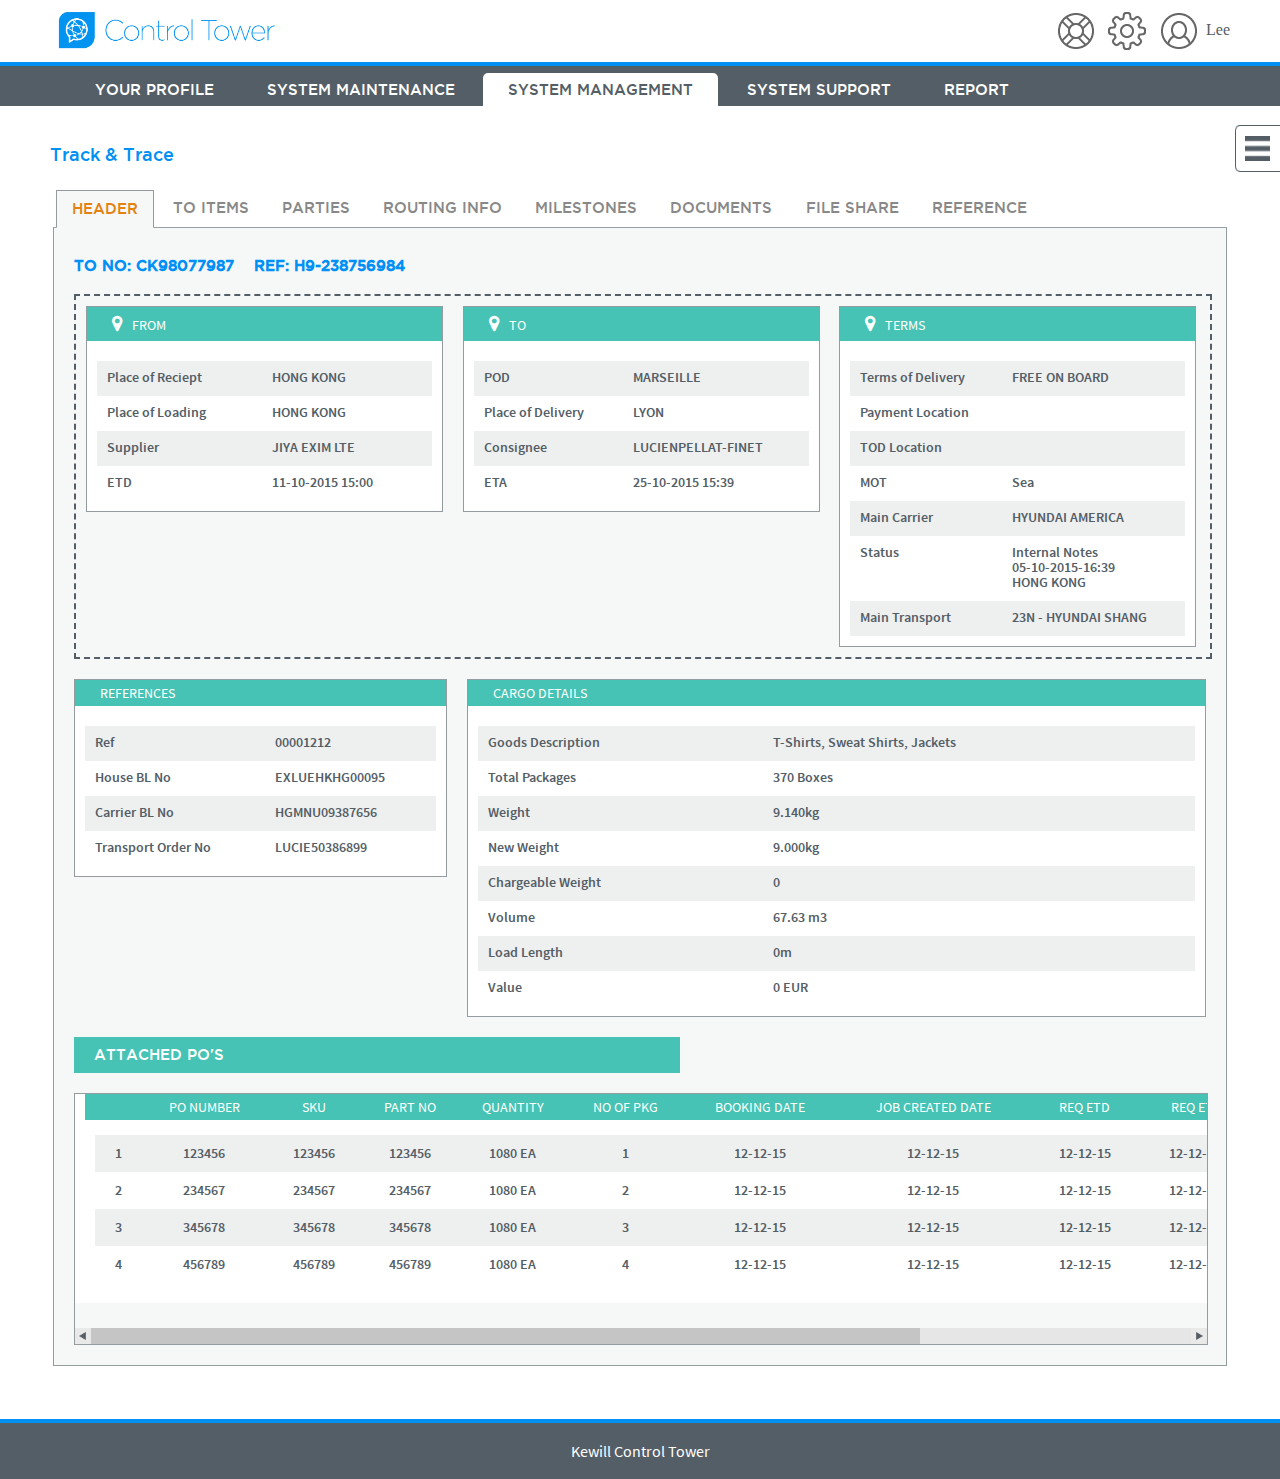
<file: v1.6/index.html>
<!doctype html>
<html>
<head>
	<meta charset="UTF-8">
	<title>Control Tower</title>
	<link rel="stylesheet/less" type="text/css" href="styles/reset.css" />
	<!-- styles needed by jScrollPane -->
	<link type="text/css" href="styles/jquery.jscrollpane.css" rel="stylesheet" media="all">
	
	<!-- standard jQuery UI CSS -->
	<link rel="stylesheet" type="text/css" href="styles/jquery-ui.css">
	
	<!-- FontAwesome -->
	<link rel="stylesheet" href="font-awesome-4.7.0/css/font-awesome.css">
	
	<!-- custom CSS -->
	<link rel="stylesheet/less" type="text/css" href="styles/styles.less" />
	
	<!-- add jQuery -->
	<script language="JavaScript" src="js/jquery-3.2.0.min.js"></script>
	
	<!-- add jQuery UI -->
	<script language="JavaScript" src="js/jquery-ui.min.js"></script>
	
	<!-- the mousewheel plugin (needed for jScrollPane) -->
	<script language="JavaScript" type="text/javascript" src="js/jquery.mousewheel.js"></script>

	<!-- the jScrollPane script -->
	<script language="JavaScript" type="text/javascript" src="js/jquery.jscrollpane.min.js"></script>
	
	<!-- the tableSorter script -->
	<script language="JavaScript" type="text/javascript" src="js/jquery.tablesorter.js"></script>
	
	<!-- LESS script -->
	<script language="JavaScript" src="js/less.js" type="text/javascript"></script>
	
	<!-- CUSTOM SCRIPTS -->
	<script language="JavaScript" src="js/scripts.js" type="text/javascript"></script>

</head>

<body>
	<div id="loading">
		<img src="img/ajax-loader.gif" />
	</div>
	<!-- BEGIN TNT HEADER POPUP -->
	<div id="tnt-header-popup">
  	<div class="popup-wrapper">
			<div id="tnt-header-popup-tabs">
				<ul>
					<li><a href="#indiv"><span>Individual Milestone</span></a></li>
					<li><a href="#group"><span>Group Milestone</span></a></li>
				</ul>
				<div id="indiv">
					<div class="tnt-header-popup-content-wrapper">
						<div class="table-info-bar">
							<div>
								<p>No. of Rows: 4</p>
							</div>
							<div>
								<p>Page Results: <span class="page-results">1</span></p>
							</div>
						</div>
						<div id="indivPane" class="tnt-header-popup-table-wrapper">
							<div class="tnt-data-table">
								<table id="indivPaneTable" class="tablesorter tnt-header-popup-table"> 
									<thead> 
									<tr> 
										<th><h3>Milestone</h3></th> 
										<th><h3>Initial Time</h3></th> 
										<th><h3>Initial Location</h3></th> 
										<th><h3>Estimated Time</h3></th>
										<th><h3>Estimated Location</h3></th>
										<th><h3>Actual Time</h3></th>
										<th><h3>Actual Location</h3></th>
										<th><h3>Container No</h3></th>
										<th><h3>Reason Code</h3></th>
										<th><h3>Caused By</h3></th>
										<th><h3>Remarks</h3></th>
									</tr> 
									</thead> 
									<tbody> 
									<tr> 
										<td>PO Issued</td>
										<td>&nbsp;</td> 
										<td>&nbsp;</td> 
										<td>&nbsp;</td> 
										<td>&nbsp;</td>
										<td>10/04/2015 16:12</td>
										<td>Marseilles (FRMRS)</td>
										<td>&nbsp;</td>
										<td>&nbsp;</td>
										<td>&nbsp;</td>
										<td>&nbsp;</td>
									</tr> 
									<tr> 
										<td>PO Confirmed</td>
										<td>&nbsp;</td> 
										<td>&nbsp;</td> 
										<td>&nbsp;</td> 
										<td>&nbsp;</td>
										<td>10/05/2015 16:12</td>
										<td>Hong Kong (HKHKG)</td>
										<td>&nbsp;</td>
										<td>&nbsp;</td>
										<td>&nbsp;</td>
										<td>&nbsp;</td>
									</tr> 
									<tr> 
										<td>PO Approved</td>
										<td>&nbsp;</td> 
										<td>&nbsp;</td> 
										<td>&nbsp;</td> 
										<td>&nbsp;</td>
										<td>10/04/2015 16:12</td>
										<td>Marseilles (FRMRS) </td>
										<td>&nbsp;</td>
										<td>&nbsp;</td>
										<td>&nbsp;</td>
										<td>&nbsp;</td>
									</tr> 
									<tr> 
										<td>Goods Received at origin WH</td>
										<td>&nbsp;</td> 
										<td>&nbsp;</td> 
										<td>&nbsp;</td> 
										<td>&nbsp;</td>
										<td>10/05/2015 16:12</td>
										<td>Hong Kong (HKHKG)</td>
										<td>&nbsp;</td>
										<td>&nbsp;</td>
										<td>&nbsp;</td>
										<td>&nbsp;</td>
									</tr> 
									</tbody> 
								</table>
							</div>
						</div>
						<div class="tnt-header-popup-actions action-bar justified">
							<div class="actions-timezone">
								<p>Timezone shown is:</p>
								<a href="#">GMT</a>
								<a href="#" class="active">Local</a>
								<a href="#">User</a>
							</div>
							<div>
								<button type="button" class="flat-std">Add Milestones</button>
								<button type="button" class="flat-std">Visual Milestones</button>
							</div>
						</div>
					</div>	
				</div>
				<div id="group">
					<div class="tnt-header-popup-content-wrapper">
						<div class="table-info-bar">
							<div>
								<p>No. of Rows: 2</p>
							</div>
							<div></div>
						</div>
						<div id="groupPane" class="tnt-header-popup-table-wrapper">
							<div class="tnt-data-table">
								<table id="groupPaneTable" class="tablesorter tnt-header-popup-table"> 
									<thead> 
									<tr> 
										<th><h3>Milestone</h3></th> 
										<th><h3>Initial Time</h3></th> 
										<th><h3>Initial Location</h3></th> 
										<th><h3>Estimated Time</h3></th>
										<th><h3>Estimated Location</h3></th>
										<th><h3>Actual Time</h3></th>
										<th><h3>Actual Location</h3></th>
										<th><h3>Container No</h3></th>
										<th><h3>Reason Code</h3></th>
										<th><h3>Caused By</h3></th>
										<th><h3>Remarks</h3></th>
									</tr> 
									</thead> 
									<tbody> 
									<tr> 
										<td>PO Issued</td>
										<td>&nbsp;</td> 
										<td>&nbsp;</td> 
										<td>&nbsp;</td> 
										<td>&nbsp;</td>
										<td>10/04/2015 16:12</td>
										<td>Marseilles (FRMRS)</td>
										<td>&nbsp;</td>
										<td>&nbsp;</td>
										<td>&nbsp;</td>
										<td>&nbsp;</td>
									</tr> 
									<tr> 
										<td>Goods Received at origin WH</td>
										<td>&nbsp;</td> 
										<td>&nbsp;</td> 
										<td>&nbsp;</td> 
										<td>&nbsp;</td>
										<td>10/05/2015 16:12</td>
										<td>Hong Kong (HKHKG)</td>
										<td>&nbsp;</td>
										<td>&nbsp;</td>
										<td>&nbsp;</td>
										<td>&nbsp;</td>
									</tr> 
									</tbody> 
								</table>
							</div>
						</div>
						<div class="tnt-header-popup-actions action-bar justified">
							<div class="actions-timezone">
								<p>Timezone shown is:</p>
								<a href="#">GMT</a>
								<a href="#" class="active">Local</a>
								<a href="#">User</a>
							</div>
							<div>
								<button type="button" class="flat-std">Add Milestones</button>
								<button type="button" class="flat-std">Visual Milestones</button>
							</div>
						</div>
					</div>
				</div>
			</div>
		</div>
	</div>
	<!-- END TNT HEADER POPUP -->
	<!-- BEGIN TNT TO ITEMS POPUP -->
	<div id="tnt-to-items-popup">
  	<div class="popup-wrapper">
  		<div class="popup-title">
				<h1>JIYA EXI LITE</h1>
			</div>
			<div class="popup-body">
				<div id="tnt-to-items-popup-tabs">
					<div id="tnt-to-items-popup-tabs-header"></div>
					<ul>
						<li><a href="#item-panel">Item</a></li>
						<li><a href="#dimensions-panel">Dimensions</a></li>
						<li><a href="#related-po-panel">Related PO</a></li>
						<li><a href="#cartons-panel">Cartons</a></li>
						<li><a href="#container-panel">Container</a></li>
						<li><a href="#danger-info-panel">Danger. Info</a></li>
						<li><a href="#invoice-panel">Invoice</a></li>
						<li><a href="#packages-panel">Packages</a></li>
					</ul>
					<div id="item-panel">
						<div id="item-table" class="tnt-data-table tnt-to-items-popup-scrollTable">
							<div class="tnt-data-table">
								<div class="tnt-data-table-body">
									<table>
										<tbody>
											<tr>
												<td>Item No</td>
												<td>12345</td>
											</tr>
											<tr>
												<td>SKU No</td>
												<td>12344</td>
											</tr>
											<tr>
												<td>Commodity</td>
												<td>Shirts</td>
											</tr>
											<tr>
												<td>HS Code</td>
												<td>123444</td>
											</tr>
											<tr>
												<td>Description</td>
												<td>Shirts</td>
											</tr>
											<tr>
												<td>HST No</td>
												<td>12344</td>
											</tr>
											<tr>
												<td>Order No</td>
												<td>12366</td>
											</tr>
											<tr>
												<td>Remarks</td>
												<td>This remark</td>
											</tr>
											<tr>
												<td>Instructions</td>
												<td>Instructions for you</td>
											</tr>
											<tr>
												<td>Comments</td>
												<td>Comments for you</td>
											</tr>
											<tr>
												<td>Marks No</td>
												<td>123666</td>
											</tr>
											<tr>
												<td>Weight</td>
												<td>2,755.75 lb</td>
											</tr>
											<tr>
												<td>Net Weight</td>
												<td>2,645.52 lb</td>
											</tr>
											<tr>
												<td>Chargeable Weight</td>
												<td>#</td>
											</tr>
											<tr>
												<td>Volume</td>
												<td>228.837 ft3</td>
											</tr>
											<tr>
												<td>Loadlength</td>
												<td>#</td>
											</tr>
											<tr>
												<td>Value</td>
												<td>0</td>
											</tr>
											<tr>
												<td>Quantity</td>
												<td>0 EA</td>
											</tr>
											<tr>
												<td>No of Cartons</td>
												<td>100</td>
											</tr>
											<tr>
												<td>No of Packages </td>
												<td>90 per Carton</td>
											</tr>
											<tr>
												<td>Min Temperature</td>
												<td>#</td>
											</tr>
											<tr>
												<td>Max Temperature</td>
												<td>#</td>
											</tr>
											<tr>
												<td>WHS receipt no</td>
												<td>#</td>
											</tr>
											<tr>
												<td>WHS location</td>
												<td>#</td>
											</tr>
											<tr>
												<td>Suppliers Reference</td>
												<td>#</td>
											</tr>
										</tbody>
									</table>
								</div>
							</div>
						</div>
					</div>
					<div id="dimensions-panel">
						<div id="dimensions-table" class="tnt-data-table tnt-to-items-popup-scrollTable">
							<div class="tnt-data-table">
								<div class="tnt-data-table-body">
									<table>
										<tbody>
											<tr>
												<td>DESIGN INPUT NEEDED</td>
											</tr>
										</tbody>
									</table>
								</div>
							</div>
						</div>
					</div>
					<div id="related-po-panel">
						<div id="related-po-table" class="tnt-data-table tnt-to-items-popup-scrollTable">
							<div class="tnt-data-table">
								<div class="tnt-data-table-body">
									<table>
										<tbody>
											<tr>
												<td>DESIGN INPUT NEEDED</td>
											</tr>
										</tbody>
									</table>
								</div>
							</div>
						</div>
					</div>
					<div id="cartons-panel">
						<div id="cartons-table" class="tnt-data-table tnt-to-items-popup-scrollTable">
							<div class="tnt-data-table">
								<div class="tnt-data-table-body">
									<table>
										<tbody>
											<tr>
												<td>DESIGN INPUT NEEDED</td>
											</tr>
										</tbody>
									</table>
								</div>
							</div>
						</div>
					</div>
					<div id="container-panel">
						<div id="container-table" class="tnt-data-table tnt-to-items-popup-scrollTable">
							<div class="tnt-data-table">
								<div class="tnt-data-table-body">
									<table>
										<tbody>
											<tr>
												<td>Container</td>
												<td>HDMU6546789</td>
											</tr>
											<tr>
												<td>Size</td>
												<td>40HC</td>
											</tr>
											<tr>
												<td>Weight</td>
												<td>2,755.75lb</td>
											</tr>
											<tr>
												<td>Net Weight</td>
												<td>#</td>
											</tr>
											<tr>
												<td>Volume</td>
												<td>228.837ft3</td>
											</tr>
											<tr>
												<td>Package No</td>
												<td>90 CT</td>
											</tr>
											<tr>
												<td>SKU No</td>
												<td>#</td>
											</tr>
										</tbody>
									</table>
								</div>
							</div>
						</div>
					</div>
					<div id="danger-info-panel">
						<div id="danger-info-table" class="tnt-data-table tnt-to-items-popup-scrollTable">
							<div class="tnt-data-table">
								<div class="tnt-data-table-body">
									<table>
										<tbody>
											<tr>
												<td>UN Goods Class</td>
												<td>#</td>
											</tr>
											<tr>
												<td>ADR No</td>
												<td>#</td>
											</tr>
											<tr>
												<td>ADR Goods Class</td>
												<td>#</td>
											</tr>
											<tr>
												<td>Packing Group</td>
												<td>#</td>
											</tr>
											<tr>
												<td>IMO First AID Guide</td>
												<td>#</td>
											</tr>
											<tr>
												<td>Pollutant Status</td>
												<td>#</td>
											</tr>
											<tr>
												<td>IMO Goods Class</td>
												<td>#</td>
											</tr>
											<tr>
												<td>IMO Goods Page</td>
												<td>#</td>
											</tr>
											<tr>
												<td>IMO Emergency Proc</td>
												<td>#</td>
											</tr>
											<tr>
												<td>IMO Flash</td>
												<td>#</td>
											</tr>
											<tr>
												<td>IMO Tech Description</td>
												<td>#</td>
											</tr>
											<tr>
												<td>Required Cert</td>
												<td>#</td>
											</tr>
											<tr>
												<td>Proper Shipping Desc</td>
												<td>#</td>
											</tr>
											<tr>
												<td>Subsidiary Risk</td>
												<td>#</td>
											</tr>
											<tr>
												<td>Hazard Label</td>
												<td>#</td>
											</tr>
											<tr>
												<td>PSG Packing Instruction</td>
												<td>#</td>
											</tr>
											<tr>
												<td>PSG Max Nett Quantity</td>
												<td>#</td>
											</tr>
											<tr>
												<td>PSG Forbidden</td>
												<td>#</td>
											</tr>
											<tr>
												<td>Cargo Max Nett Quantity</td>
												<td>#</td>
											</tr>
											<tr>
												<td>Cargo Max Nett Unit</td>
												<td>#</td>
											</tr>
											<tr>
												<td>Cargo Forbidden</td>
												<td>#</td>
											</tr>
											<tr>
												<td>Special Provision</td>
												<td>#</td>
											</tr>
										</tbody>
									</table>
								</div>
							</div>
						</div>
					</div>
					<div id="invoice-panel">
						<div id="invoice-table" class="tnt-data-table tnt-to-items-popup-scrollTable">
							<div class="tnt-data-table">
								<div class="tnt-data-table-body">
									<table>
										<tbody>
											<tr>
												<td>InvoiceNumber</td>
												<td>#</td>
											</tr>
											<tr>
												<td>InvoiceDate</td>
												<td>#</td>
											</tr>
										</tbody>
									</table>
								</div>
							</div>
						</div>
					</div>
					<div id="packages-panel">
						<div id="packages-table" class="tnt-data-table tnt-to-items-popup-scrollTable">
							<div class="tnt-data-table">
								<div class="tnt-data-table-body">
									<table>
										<tbody>
											<tr>
												<td>Additional Info</td>
												<td>Notes here.</td>
											</tr>
										</tbody>
									</table>
								</div>
							</div>
						</div>
					</div>
				</div>
			</div>
		</div>
	</div>
	<!-- END TNT TO ITEMS POPUP -->
	<!-- BEGIN TNT ADD REMARKS POPUP -->
	<div id="tnt-add-remarks-popup">
  	<div class="popup-wrapper">
  		<div class="popup-title">
				<h1>ADD REMARK</h1>
			</div>
			<div class="popup-body">
				<form> 
					<div class="form-wrapper">
						<div class="form-row">
							<div class="form-cell">
								<label for="sender-email-id">Sender Email ID</label>
							</div>
							<div class="form-cell">
								<input type="email" id="sender-email-id">
							</div>
						</div>
						<div class="form-row">
							<div class="form-cell">
								<label for="subject">Subject</label>
							</div>
							<div class="form-cell">
								<input type="text" id="subject">
							</div>
						</div>
						<div class="form-row">
							<div class="form-cell">
								<label for="remarks">Remarks</label>
							</div>
							<div class="form-cell">
								<textarea id="remarks"></textarea>
							</div>
						</div>
						<div class="form-row">
							<div class="form-cell">
								<label for="recipient-mail-address">Recipient Mail Address</label>
							</div>
							<div class="form-cell">
								<input type="text" id="recipient-mail-address">
							</div>
						</div>
						<div class="form-row">
							<div class="form-cell">
								<label for="parties-to-send">Parties to Send</label>
							</div>
							<div class="form-cell">
								<div class="form-checkbox">
									<input type="checkbox" id="checkbox-destination-agent" name="parties-to-send" value="destination-agent">
									<label for="checkbox-destination-agent">Destination Agent<span>(Example Logistics Paris)</span></label>
								</div>
								<div class="form-checkbox">
									<input type="checkbox" id="checkbox-origin-agent" name="parties-to-send" value="origin-agent">
									<label for="checkbox-origin-agent">Origin Agent<span>(Example Logistics for East)</span></label>
								</div>
								<div class="form-checkbox">
									<input type="checkbox" id="checkbox-shipper" name="parties-to-send" value="shipper">
									<label for="checkbox-shipper">Shipper<span>(JIYA Exim LTD)</span></label>
								</div>
								<div class="form-checkbox">
									<input type="checkbox" id="checkbox-consignee" name="parties-to-send" value="consignee">
									<label for="checkbox-consignee">Consignee<span>(Example Lucienpellat-Finet)</span></label>
								</div>
								<div class="form-checkbox">
									<input type="checkbox" id="checkbox-customer" name="parties-to-send" value="customer">
									<label for="checkbox-customer">Customer<span>(Example Lucienpellat-Finet)</span></label>
								</div>
							</div>
						</div>
					</div>
				</form>
				<div id="add-remarks-actions" class="action-bar alignRight">
					<button type="submit" class="flat-std">Save</button>
					<button type="submit" class="flat-std">Save &amp; Send Email</button>
				</div>
			</div>
		</div>
	</div>
	<!-- END TNT ADD REMARKS POPUP -->
	<!-- BEGIN TNT CONTAINER POPUP -->
	<div id="tnt-container-popup">
  	<div class="popup-wrapper">
  		<div class="popup-title">
				<h1>CONTAINER HDMU6546789</h1>
			</div>
			<div class="popup-body">
				<div id="tnt-container-popup-tabs">
					<div id="tnt-container-popup-tabs-header"></div>
					<ul>
						<li><a href="#container-item-panel">Item</a></li>
						<li><a href="#container-dimensions-panel">Dimensions</a></li>
						<li><a href="#container-related-po-panel">Related PO</a></li>
						<li><a href="#container-cartons-panel">Cartons</a></li>
						<li><a href="#container-container-panel">Container</a></li>
						<li><a href="#container-danger-info-panel">Danger. Info</a></li>
						<li><a href="#container-invoice-panel">Invoice</a></li>
						<li><a href="#container-packages-panel">Packages</a></li>
					</ul>
					<div id="container-item-panel">
						<div id="container-item-table" class="tnt-data-table tnt-container-popup-scrollTable">
							<div class="tnt-data-table">
								<div class="tnt-data-table-body">
									<table>
										<tbody>
											<tr>
												<td>Item No</td>
												<td>12345</td>
											</tr>
											<tr>
												<td>SKU No</td>
												<td>12344</td>
											</tr>
											<tr>
												<td>Commodity</td>
												<td>Shirts</td>
											</tr>
											<tr>
												<td>HS Code</td>
												<td>123444</td>
											</tr>
											<tr>
												<td>Description</td>
												<td>Shirts</td>
											</tr>
											<tr>
												<td>HST No</td>
												<td>12344</td>
											</tr>
											<tr>
												<td>Order No</td>
												<td>12366</td>
											</tr>
											<tr>
												<td>Remarks</td>
												<td>This remark</td>
											</tr>
											<tr>
												<td>Instructions</td>
												<td>Instructions for you</td>
											</tr>
											<tr>
												<td>Comments</td>
												<td>Comments for you</td>
											</tr>
											<tr>
												<td>Marks No</td>
												<td>123666</td>
											</tr>
											<tr>
												<td>Weight</td>
												<td>2,755.75 lb</td>
											</tr>
											<tr>
												<td>Net Weight</td>
												<td>2,645.52 lb</td>
											</tr>
											<tr>
												<td>Chargeable Weight</td>
												<td>#</td>
											</tr>
											<tr>
												<td>Volume</td>
												<td>228.837 ft3</td>
											</tr>
											<tr>
												<td>Loadlength</td>
												<td>#</td>
											</tr>
											<tr>
												<td>Value</td>
												<td>0</td>
											</tr>
											<tr>
												<td>Quantity</td>
												<td>0 EA</td>
											</tr>
											<tr>
												<td>No of Cartons</td>
												<td>100</td>
											</tr>
											<tr>
												<td>No of Packages </td>
												<td>90 per Carton</td>
											</tr>
											<tr>
												<td>Min Temperature</td>
												<td>#</td>
											</tr>
											<tr>
												<td>Max Temperature</td>
												<td>#</td>
											</tr>
											<tr>
												<td>WHS receipt no</td>
												<td>#</td>
											</tr>
											<tr>
												<td>WHS location</td>
												<td>#</td>
											</tr>
											<tr>
												<td>Suppliers Reference</td>
												<td>#</td>
											</tr>
										</tbody>
									</table>
								</div>
							</div>
						</div>
					</div>
					<div id="container-dimensions-panel">
						<div id="container-dimensions-table" class="tnt-data-table tnt-container-popup-scrollTable">
							<div class="tnt-data-table">
								<div class="tnt-data-table-body">
									<table>
										<tbody>
											<tr>
												<td>DESIGN INPUT NEEDED</td>
											</tr>
										</tbody>
									</table>
								</div>
							</div>
						</div>
					</div>
					<div id="container-related-po-panel">
						<div id="container-related-po-table" class="tnt-data-table tnt-container-popup-scrollTable">
							<div class="tnt-data-table">
								<div class="tnt-data-table-body">
									<table>
										<tbody>
											<tr>
												<td>DESIGN INPUT NEEDED</td>
											</tr>
										</tbody>
									</table>
								</div>
							</div>
						</div>
					</div>
					<div id="container-cartons-panel">
						<div id="container-cartons-table" class="tnt-data-table tnt-container-popup-scrollTable">
							<div class="tnt-data-table">
								<div class="tnt-data-table-body">
									<table>
										<tbody>
											<tr>
												<td>DESIGN INPUT NEEDED</td>
											</tr>
										</tbody>
									</table>
								</div>
							</div>
						</div>
					</div>
					<div id="container-container-panel">
						<div id="container-container-table" class="tnt-data-table tnt-container-popup-scrollTable">
							<div class="tnt-data-table">
								<div class="tnt-data-table-body">
									<table>
										<tbody>
											<tr>
												<td>Container</td>
												<td>HDMU6546789</td>
											</tr>
											<tr>
												<td>Size</td>
												<td>40HC</td>
											</tr>
											<tr>
												<td>Weight</td>
												<td>2,755.75lb</td>
											</tr>
											<tr>
												<td>Net Weight</td>
												<td>#</td>
											</tr>
											<tr>
												<td>Volume</td>
												<td>228.837ft3</td>
											</tr>
											<tr>
												<td>Package No</td>
												<td>90 CT</td>
											</tr>
											<tr>
												<td>SKU No</td>
												<td>#</td>
											</tr>
										</tbody>
									</table>
								</div>
							</div>
						</div>
					</div>
					<div id="container-danger-info-panel">
						<div id="container-danger-info-table" class="tnt-data-table tnt-container-popup-scrollTable">
							<div class="tnt-data-table">
								<div class="tnt-data-table-body">
									<table>
										<tbody>
											<tr>
												<td>UN Goods Class</td>
												<td>#</td>
											</tr>
											<tr>
												<td>ADR No</td>
												<td>#</td>
											</tr>
											<tr>
												<td>ADR Goods Class</td>
												<td>#</td>
											</tr>
											<tr>
												<td>Packing Group</td>
												<td>#</td>
											</tr>
											<tr>
												<td>IMO First AID Guide</td>
												<td>#</td>
											</tr>
											<tr>
												<td>Pollutant Status</td>
												<td>#</td>
											</tr>
											<tr>
												<td>IMO Goods Class</td>
												<td>#</td>
											</tr>
											<tr>
												<td>IMO Goods Page</td>
												<td>#</td>
											</tr>
											<tr>
												<td>IMO Emergency Proc</td>
												<td>#</td>
											</tr>
											<tr>
												<td>IMO Flash</td>
												<td>#</td>
											</tr>
											<tr>
												<td>IMO Tech Description</td>
												<td>#</td>
											</tr>
											<tr>
												<td>Required Cert</td>
												<td>#</td>
											</tr>
											<tr>
												<td>Proper Shipping Desc</td>
												<td>#</td>
											</tr>
											<tr>
												<td>Subsidiary Risk</td>
												<td>#</td>
											</tr>
											<tr>
												<td>Hazard Label</td>
												<td>#</td>
											</tr>
											<tr>
												<td>PSG Packing Instruction</td>
												<td>#</td>
											</tr>
											<tr>
												<td>PSG Max Nett Quantity</td>
												<td>#</td>
											</tr>
											<tr>
												<td>PSG Forbidden</td>
												<td>#</td>
											</tr>
											<tr>
												<td>Cargo Max Nett Quantity</td>
												<td>#</td>
											</tr>
											<tr>
												<td>Cargo Max Nett Unit</td>
												<td>#</td>
											</tr>
											<tr>
												<td>Cargo Forbidden</td>
												<td>#</td>
											</tr>
											<tr>
												<td>Special Provision</td>
												<td>#</td>
											</tr>
										</tbody>
									</table>
								</div>
							</div>
						</div>
					</div>
					<div id="container-invoice-panel">
						<div id="container-invoice-table" class="tnt-data-table tnt-container-popup-scrollTable">
							<div class="tnt-data-table">
								<div class="tnt-data-table-body">
									<table>
										<tbody>
											<tr>
												<td>InvoiceNumber</td>
												<td>#</td>
											</tr>
											<tr>
												<td>InvoiceDate</td>
												<td>#</td>
											</tr>
										</tbody>
									</table>
								</div>
							</div>
						</div>
					</div>
					<div id="container-packages-panel">
						<div id="container-packages-table" class="tnt-data-table tnt-container-popup-scrollTable">
							<div class="tnt-data-table">
								<div class="tnt-data-table-body">
									<table>
										<tbody>
											<tr>
												<td>Additional Info</td>
												<td>Notes here.</td>
											</tr>
										</tbody>
									</table>
								</div>
							</div>
						</div>
					</div>
				</div>
			</div>
		</div>
	</div>
	<!-- END TNT CONTAINER POPUP -->
	<div id="siteWrapper">
		<header id="header">
			<div class="header-inner">
				<div class="logoWrapper">
					<img src="img/Logo_Network_Control Tower.png" />
				</div>
				<div class="headerNavWrapper">
					<div class="headerNavLinks">
						<div class="help">
							<img src="img/CT Help.png" />
							<div class="help-menu headerMenu">
								<div class="mouseCatcher"></div>
								<ul class="ui-menu ui-widget ui-widget-content" role="menu" tabindex="0">
									<li class="ui-menu-item"><a href="#" class="ui-menu-item-wrapper">Help Files</a></li>
									<li class="ui-menu-item"><a href="#" class="ui-menu-item-wrapper">Support Request</a></li>
									<li class="ui-menu-item"><a href="#" class="ui-menu-item-wrapper">Knowledgebase</a></li>
									<li class="ui-menu-item"><a href="#" class="ui-menu-item-wrapper">Forum</a></li>
									<li class="ui-menu-item"><a href="#" class="ui-menu-item-wrapper">Contact IT</a></li>
								</ul>
							</div>
						</div>
						<div class="settings">
							<img src="img/CT Cog.png" />
						</div>
						<div class="profile">
							<img src="img/CT User.png" />
							<span class="name">Lee</span>
						</div>
					</div>					
				</div>
			</div>
		</header>
		<main id="page">
			<!-- BEGIN MAIN NAVIGATION BAR -->
			<nav id="nav">
				<div class="nav-inner">
					<div class="mainNavigation">
						<ul>
							<li><a href="#yourProfile-menu">Your Profile</a></li>
							<li><a href="#sysMntc-menu">System Maintenance</a></li>
							<li class="mainScreen-active"><a href="#sysMgmt-menu">System Management</a></li>
							<li><a href="#sysSprt-menu">System Support</a></li>
							<li><a href="#report-menu">Report</a></li>
						</ul>
					</div>
					<!-- BEGIN YOUR PROFILE SUBMENU -->
					<div id="yourProfile-menu" class="mainNav-subMenu">
						<div class="mouseCatcher"></div>
						<ul class="accordion">
							<li>
								<a>Miscellaneous</a>
								<ul class="accordion">
									<li class="tertiary">
										<a>Link</a>
										<ul>
											<li>
												<a>List all</a>
											</li>
											<li>
												<a>New Link</a>
											</li>
										</ul>
									</li>
									<li class="tertiary">
										<a>Link Category</a>
										<ul>
											<li>
												<a>List all</a>
											</li>
											<li>
												<a>New Category</a>
											</li>
										</ul>
									</li>
								</ul>
							</li>
							<li>
								<a>Personal / Company</a>
								<ul class="accordion">
									<li class="tertiary">
										<a>Column Design</a>
										<ul>
											<li>
												<a>Dispatch List</a>
											</li>
											<li>
												<a>TO DO list PO</a>
											</li>
											<li>
												<a>TO DO list TO</a>
											</li>
											<li>
												<a>Track & Trace list PO</a>
											</li>
											<li>
												<a>Track & Trace list TO</a>
											</li>
										</ul>
									</li>
									<li class="tertiary">
										<a>Company Profile</a>
										<ul>
											<li>
												<a>Company Details</a>
											</li>
											<li>
												<a>Preferences</a>
											</li>
											<li>
												<a>Reference Key</a>
											</li>
										</ul>
									</li>
									<li class="tertiary">
										<a>Personal Profile</a>
										<ul>
											<li>
												<a>Change Password</a>
											</li>
											<li>
												<a>Personal Details</a>
											</li>
											<li>
												<a>Preferences</a>
											</li>
										</ul>
									</li>
									<li class="tertiary">
										<a>Users</a>
										<ul>
											<li>
												<a>List all</a>
											</li>
											<li>
												<a>New User</a>
											</li>
										</ul>
									</li>
								</ul>
							</li>
							<li>
								<a>Related Companies</a>
								<ul class="accordion">
									<li class="tertiary">
										<a>Language Option</a>
										<ul>
											<li>
												<a>Generate Phrase Book</a>
											</li>
											<li>
												<a>List all</a>
											</li>
											<li>
												<a>New Language</a>
											</li>
										</ul>
									</li>
									<li class="tertiary">
										<a>Static Phrase</a>
										<ul>
											<li>
												<a>List All</a>
											</li>
											<li>
												<a>New Phrase</a>
											</li>
										</ul>
									</li>
								</ul>
							</li>	
						</ul>
					</div>
					<!-- END YOUR PROFILE SUBMENU -->
					<!-- BEGIN SYSTEM MAINTENANCE SUBMENU -->
					<div id="sysMntc-menu" class="mainNav-subMenu">
						<div class="mouseCatcher"></div>
						<ul class="accordion">
							<li>
								<a>Configuration</a>
								<ul class="accordion">
									<li class="tertiary">
										<a>EDI Agreements</a>
										<ul>
											<li>
												<a>List all</a>
											</li>
											<li>
												<a>New Agreements</a>
											</li>
										</ul>
									</li>
									<li class="tertiary">
										<a>Public Holiday</a>
										<ul>
											<li>
												<a>List all</a>
											</li>
											<li>
												<a>New Public Holiday</a>
											</li>
										</ul>
									</li>
									<li class="tertiary">
										<a>System Parameter</a>
										<ul>
											<li>
												<a>List all</a>
											</li>
											<li>
												<a>New Parameter</a>
											</li>
										</ul>
									</li>
								</ul>
							</li>
							<li>
								<a>Documents</a>
								<ul class="accordion">
									<li class="tertiary">
										<a>Document Handling</a>
										<ul>
											<li>
												<a>List all</a>
											</li>
											<li>
												<a>New Document</a>
											</li>
										</ul>
									</li>
									<li class="tertiary">
										<a>Document Types</a>
										<ul>
											<li>
												<a>List All</a>
											</li>
											<li>
												<a>New Type</a>
											</li>
										</ul>
									</li>
									<li class="tertiary">
										<a>P.O. Documents</a>
										<ul>
											<li>
												<a>List all</a>
											</li>
											<li>
												<a>New Type</a>
											</li>
										</ul>
									</li>
								</ul>
							</li>
							<li>
								<a>Language Support</a>
								<ul class="accordion">
									<li class="tertiary">
										<a>Language Option</a>
										<ul>
											<li>
												<a>Generate Phrase Book</a>
											</li>
											<li>
												<a>List all</a>
											</li>
											<li>
												<a>New Language</a>
											</li>
										</ul>
									</li>
									<li class="tertiary">
										<a>Static Phrase</a>
										<ul>
											<li>
												<a>List All</a>
											</li>
											<li>
												<a>New Phrase</a>
											</li>
										</ul>
									</li>
								</ul>
							</li>	
							<li>
								<a>Maintenance Look-up</a>
								<ul class="accordion">
									<li class="tertiary">
										<a>Adjustment Type</a>
										<ul>
											<li>
												<a>List all</a>
											</li>
										</ul>
									</li>
									<li class="tertiary">
										<a>Colour Table</a>
										<ul>
											<li>
												<a>List all</a>
											</li>
											<li>
												<a>New Colour</a>
											</li>
										</ul>
									</li>
									<li class="tertiary">
										<a>Criteria Sets</a>
										<ul>
											<li>
												<a>List all</a>
											</li>
											<li>
												<a>New Criteria</a>
											</li>
										</ul>
									</li>
									<li class="tertiary">
										<a>File Share Category</a>
										<ul>
											<li>
												<a>List all</a>
											</li>
											<li>
												<a>New Category</a>
											</li>
										</ul>
									</li>
									<li class="tertiary">
										<a>Product Type</a>
										<ul>
											<li>
												<a>List all</a>
											</li>
											<li>
												<a>New Type</a>
											</li>
										</ul>
									</li>
									<li class="tertiary">
										<a>Region</a>
										<ul>
											<li>
												<a>List all</a>
											</li>
											<li>
												<a>New Region</a>
											</li>
											<li>
												<a>Search</a>
											</li>
										</ul>
									</li>
								</ul>
							</li>	
							<li>
								<a>Management Lookup</a>
								<ul class="accordion">
									<li class="tertiary">
										<a>Notification Parameter</a>
										<ul>
											<li>
												<a>List all</a>
											</li>
											<li>
												<a>New Parameter</a>
											</li>
										</ul>
									</li>
								</ul>
							</li>
							<li>
								<a>Preference Options</a>
								<ul class="accordion">
									<li class="tertiary">
										<a>Date Format Option</a>
										<ul>
											<li>
												<a>List all</a>
											</li>
											<li>
												<a>New Date Format</a>
											</li>
										</ul>
									</li>
									<li class="tertiary">
										<a>Decimal Format</a>
										<ul>
											<li>
												<a>List all</a>
											</li>
											<li>
												<a>New Decimal Format</a>
											</li>
										</ul>
									</li>
									<li class="tertiary">
										<a>Time Zone</a>
										<ul>
											<li>
												<a>List all</a>
											</li>
											<li>
												<a>New Time Zone</a>
											</li>
										</ul>
									</li>
								</ul>
							</li>
							<li>
								<a>Screen Style</a>
								<ul class="accordion">
									<li class="tertiary">
										<a>Item Option</a>
										<ul>
											<li>
												<a>List all</a>
											</li>
											<li>
												<a>New Item Option</a>
											</li>
										</ul>
									</li>
									<li class="tertiary">
										<a>Scheme</a>
										<ul>
											<li>
												<a>List all</a>
											</li>
											<li>
												<a>New Scheme</a>
											</li>
											<li>
												<a>Publish Scheme</a>
											</li>
										</ul>
									</li>
								</ul>
							</li>
							<li>
								<a>Static Look-up</a>
								<ul class="accordion">
									<li class="tertiary">
										<a>Carrier</a>
										<ul>
											<li>
												<a>List all</a>
											</li>
											<li>
												<a>New Carrier</a>
											</li>
										</ul>
									</li>
									<li class="tertiary">
										<a>Container Unit Type</a>
										<ul>
											<li>
												<a>List all</a>
											</li>
											<li>
												<a>New Container Unit Type</a>
											</li>
										</ul>
									</li>
									<li class="tertiary">
										<a>Country</a>
										<ul>
											<li>
												<a>List all</a>
											</li>
											<li>
												<a>New Country</a>
											</li>
										</ul>
									</li>
									<li class="tertiary">
										<a>Currency</a>
										<ul>
											<li>
												<a>List all</a>
											</li>
											<li>
												<a>New Currency</a>
											</li>
										</ul>
									</li>
									<li class="tertiary">
										<a>Dangerous Goods</a>
										<ul>
											<li>
												<a>List all</a>
											</li>
										</ul>
									</li>
									<li class="tertiary">
										<a>Location</a>
										<ul>
											<li>
												<a>List all</a>
											</li>
											<li>
												<a>New Location</a>
											</li>
										</ul>
									</li>
									<li class="tertiary">
										<a>Package Types</a>
										<ul>
											<li>
												<a>List all</a>
											</li>
											<li>
												<a>New Packages Type</a>
											</li>
										</ul>
									</li>
									<li class="tertiary">
										<a>Service Level</a>
										<ul>
											<li>
												<a>List all</a>
											</li>
											<li>
												<a>New Service Level</a>
											</li>
										</ul>
									</li>
									<li class="tertiary">
										<a>Terms of Delivery</a>
										<ul>
											<li>
												<a>List all</a>
											</li>
											<li>
												<a>New Terms</a>
											</li>
										</ul>
									</li>
								</ul>
							</li>
							<li>
								<a>System</a>
								<ul class="accordion">
									<li class="tertiary">
										<a>Field</a>
										<ul>
											<li>
												<a>List all</a>
											</li>
											<li>
												<a>New Field</a>
											</li>
										</ul>
									</li>
									<li class="tertiary">
										<a>Module/Screen</a>
										<ul>
											<li>
												<a>Manage Module/Screen</a>
											</li>
											<li>
												<a>Security Settings</a>
											</li>
										</ul>
									</li>
									<li class="tertiary">
										<a>Object</a>
										<ul>
											<li>
												<a>List all</a>
											</li>
											<li>
												<a>New Object</a>
											</li>
										</ul>
									</li>
									<li class="tertiary">
										<a>Sub Link</a>
										<ul>
											<li>
												<a>List all</a>
											</li>
											<li>
												<a>New Sub Link</a>
											</li>
										</ul>
									</li>
								</ul>
							</li>

						</ul>
					</div>
					<!-- END SYSTEM MAINTENANCE SUBMENU -->
					<!-- BEGIN SYSTEM MANAGEMENT SUBMENU -->
					<div id="sysMgmt-menu" class="mainNav-subMenu">
						<div class="mouseCatcher"></div>
						<ul class="accordion">
							<li>
								<a>Collaboration</a>
								<ul class="accordion">
									<li class="tertiary">
										<a>Process</a>
										<ul>
											<li>
												<a>List all</a>
											</li>
											<li>
												<a>New Process</a>
											</li>
										</ul>
									</li>
									<li class="tertiary">
										<a>System Function</a>
										<ul>
											<li>
												<a>List all</a>
											</li>
											<li>
												<a>New Function</a>
											</li>
										</ul>
									</li>
									<li class="tertiary">
										<a>Workflow Profile</a>
										<ul>
											<li>
												<a>List all</a>
											</li>
											<li>
												<a>New Profile</a>
											</li>
										</ul>
									</li>
								</ul>
							</li>
							<li>
								<a>Community</a>
								<ul class="accordion">
									<li class="tertiary">
										<a>Article</a>
										<ul>
											<li>
												<a>Initiate Upload</a>
											</li>
											<li>
												<a>List all</a>
											</li>
											<li>
												<a>New Article</a>
											</li>
										</ul>
									</li>
									<li class="tertiary">
										<a>Companies Relation</a>
										<ul>
											<li>
												<a>List all</a>
											</li>
											<li>
												<a>New Relationship</a>
											</li>
										</ul>
									</li>
									<li class="tertiary">
										<a>Company</a>
										<ul>
											<li>
												<a>List all</a>
											</li>
											<li>
												<a>New Company</a>
											</li>
										</ul>
									</li>
									<li class="tertiary">
										<a>Party Assignment</a>
										<ul>
											<li>
												<a>List all</a>
											</li>
											<li>
												<a>New Party Assignment</a>
											</li>
										</ul>
									</li>
									<li class="tertiary">
										<a>Role</a>
										<ul>
											<li>
												<a>List all</a>
											</li>
											<li>
												<a>New Role</a>
											</li>
										</ul>
									</li>
								</ul>
							</li>
							<li>
								<a>Dynamic Screen</a>
								<ul class="accordion">
									<li class="tertiary">
										<a>DB Table</a>
										<ul>
											<li>
												<a>List all</a>
											</li>
											<li>
												<a>New DB Table</a>
											</li>
										</ul>
									</li>
									<li class="tertiary">
										<a>Entity</a>
										<ul>
											<li>
												<a>List all</a>
											</li>
											<li>
												<a>New Entity</a>
											</li>
										</ul>
									</li>
									<li class="tertiary">
										<a>Field Setup</a>
										<ul>
											<li>
												<a>List all</a>
											</li>
											<li>
												<a>New Field</a>
											</li>
										</ul>
									</li>
									<li class="tertiary">
										<a>Party Assignment</a>
										<ul>
											<li>
												<a>List all</a>
											</li>
											<li>
												<a>New Screen</a>
											</li>
											<li>
												<a>Publish all</a>
											</li>
										</ul>
									</li>
								</ul>
							</li>	
							<li>
								<a>Supply Chain</a>
								<ul class="accordion">
									<li class="tertiary">
										<a>Alert Profile</a>
										<ul>
											<li>
												<a>List all</a>
											</li>
											<li>
												<a>New Profile</a>
											</li>
										</ul>
									</li>
									<li class="tertiary">
										<a>Charges Profile</a>
										<ul>
											<li>
												<a>List all</a>
											</li>
											<li>
												<a>New Charges Profile</a>
											</li>
										</ul>
									</li>
									<li class="tertiary">
										<a>Instruction Profile</a>
										<ul>
											<li>
												<a>List all</a>
											</li>
											<li>
												<a>New Instruction Profile</a>
											</li>
										</ul>
									</li>
									<li class="tertiary">
										<a>Internal Reference</a>
										<ul>
											<li>
												<a>List all</a>
											</li>
											<li>
												<a>New Internal Reference</a>
											</li>
										</ul>
									</li>
									<li class="tertiary">
										<a>Milestone</a>
										<ul>
											<li>
												<a>List all</a>
											</li>
											<li>
												<a>New Milestone</a>
											</li>
										</ul>
									</li>
									<li class="tertiary">
										<a>Milestone Profile</a>
										<ul>
											<li>
												<a>List all</a>
											</li>
											<li>
												<a>New Profile</a>
											</li>
										</ul>
									</li>
									<li class="tertiary">
										<a>Notification Layout</a>
										<ul>
											<li>
												<a>List all</a>
											</li>
											<li>
												<a>New Layout</a>
											</li>
										</ul>
									</li>
									<li class="tertiary">
										<a>Number Generation</a>
										<ul>
											<li>
												<a>List all</a>
											</li>
											<li>
												<a>New Number</a>
											</li>
										</ul>
									</li>
									<li class="tertiary">
										<a>P.O. Standard Templates</a>
										<ul>
											<li>
												<a>Create Template</a>
											</li>
											<li>
												<a>List All</a>
											</li>
										</ul>
									</li>
									<li class="tertiary">
										<a>PO Template</a>
										<ul>
											<li>
												<a>Create Template</a>
											</li>
											<li>
												<a>List all</a>
											</li>
										</ul>
									</li>
									<li class="tertiary">
										<a>Purchase/Transport Center</a>
										<ul>
											<li>
												<a>Create PO</a>
											</li>
											<li>
												<a>Create TO</a>
											</li>
											<li>
												<a>Delete PO/TO</a>
											</li>
											<li>
												<a>Order Dispatch</a>
											</li>
											<li>
												<a>P.O Dispatch Grouped by PO</a>
											</li>
											<li>
												<a>P.O. Dispatch - Grouped</a>
											</li>
											<li>
												<a>Upload PO</a>
											</li>
											<li>
												<a>Upload TO</a>
											</li>
										</ul>
									</li>
									<li class="tertiary">
										<a>Selection Profile</a>
										<ul>
											<li>
												<a>List all</a>
											</li>
											<li>
												<a>New Selection Profile</a>
											</li>
										</ul>
									</li>
									<li class="tertiary"> 
										<a>T.O. Standard Templates</a>
										<ul>
											<li>
												<a>Create Template</a>
											</li>
											<li>
												<a>List All</a>
											</li>
										</ul>
									</li>
									<li class="tertiary">
										<a>TO Template</a>
										<ul>
											<li>
												<a>Create Template</a>
											</li>
											<li>
												<a>List all</a>
											</li>
										</ul>
									</li>
								</ul>
							</li>
							<li>
								<a>Track & Trace</a>
								<ul class="accordion">
									<li class="tertiary">
										<a>Column Format</a>
										<ul>
											<li>
												<a>List all</a>
											</li>
											<li>
												<a>New Format</a>
											</li>
										</ul>
									</li>
									<li>
										<a>Inventory Status</a>
									</li>
									<li>
										<a href="#track-and-trace">New Search</a>
									</li>
									<li>
										<a>Search Using Templates</a>
									</li>
								</ul>
							</li>
						</ul>
					</div>
					<!-- END SYSTEM MANAGEMENT SUBMENU -->
					<!-- BEGIN SYSTEM SUPPORT SUBMENU -->
					<div id="sysSprt-menu" class="mainNav-subMenu">
						<div class="mouseCatcher"></div>
						<ul class="accordion">
							<li>
								<a>Action Log</a>
								<ul class="accordion">
									<li>
										<a>Data Sync</a>
									</li>
									<li>
										<a>Database Transaction</a>
									</li>
									<li>
										<a>Messaging</a>
									</li>
								</ul>
							</li>
							<li>
								<a>Database</a>
								<ul class="accordion">
									<li>
										<a>Data Changes</a>
									</li>
									<li>
										<a>Data Retrieval</a>
									</li>
								</ul>
							</li>
							<li>
								<a>Error Messages</a>
								<ul class="accordion">
									<li class="tertiary">
										<a>Data Sync</a>
										<ul>
											<li>
												<a>List all</a>
											</li>
											<li>
												<a>New</a>
											</li>
										</ul>
									</li>
									<li class="tertiary">
										<a>Interface Error Category</a>
										<ul>
											<li>
												<a>List all</a>
											</li>
											<li>
												<a>New Category</a>
											</li>
										</ul>
									</li>
									<li class="tertiary">
										<a>Interface Errors</a>
										<ul>
											<li>
												<a>List all</a>
											</li>
											<li>
												<a>New Message</a>
											</li>
										</ul>
									</li>
								</ul>
							</li>
							<li>
								<a>Housekeeping</a>
								<ul class="accordion">
									<li class="tertiary">
										<a>Housekeeping DB</a>
										<ul>
											<li>
												<a>List all</a>
											</li>
											<li>
												<a>New DB</a>
											</li>
										</ul>
									</li>
									<li class="tertiary">
										<a>Housekeeping File</a>
										<ul>
											<li>
												<a>List all</a>
											</li>
											<li>
												<a>New File</a>
											</li>
										</ul>
									</li>
								</ul>
							</li>
							<li>
								<a>Supply Chain Set-up</a>
								<ul class="accordion">
									<li class="tertiary">
										<a>Alert Type</a>
										<ul>
											<li>
												<a>List all</a>
											</li>
											<li>
												<a>New Alert Type</a>
											</li>
										</ul>
									</li>
									<li class="tertiary">
										<a>Measure type</a>
										<ul>
											<li>
												<a>List all</a>
											</li>
											<li>
												<a>New Type</a>
											</li>
										</ul>
									</li>
									<li class="tertiary">
										<a>Milestone Category</a>
										<ul>
											<li>
												<a>List all</a>
											</li>
											<li>
												<a>New Category</a>
											</li>
										</ul>
									</li>
									<li class="tertiary">
										<a>Milestone Group</a>
										<ul>
											<li>
												<a>List all</a>
											</li>
											<li>
												<a>New Group</a>
											</li>
										</ul>
									</li>
									<li class="tertiary">
										<a>Mode of Transport Type</a>
										<ul>
											<li>
												<a>List all</a>
											</li>
											<li>
												<a>New</a>
											</li>
										</ul>
									</li>
									<li class="tertiary">
										<a>Process Group</a>
										<ul>
											<li>
												<a>List all</a>
											</li>
											<li>
												<a>New Group</a>
											</li>
										</ul>
									</li>
									<li class="tertiary">
										<a>Shipment Type</a>
										<ul>
											<li>
												<a>List all</a>
											</li>
											<li>
												<a>New Type</a>
											</li>
											<li>
												<a>Search</a>
											</li>
										</ul>
									</li>
									<li class="tertiary">
										<a>Static Phrase Category</a>
										<ul>
											<li>
												<a>List all</a>
											</li>
											<li>
												<a>New Category</a>
											</li>
											<li>
												<a>Search</a>
											</li>
										</ul>
									</li>
									<li class="tertiary">
										<a>T.O. Party Type</a>
										<ul>
											<li>
												<a>List all</a>
											</li>
											<li>
												<a>New T.O. Party Type</a>
											</li>
										</ul>
									</li>
								</ul>
							</li>
							<li>
								<a>Support Request</a>
								<ul class="accordion">
									<li>
										<a>Completed Request</a>
									</li>
									<li>
										<a>Uncompleted Request</a>
									</li>
								</ul>
							</li>
							<li>
								<a>System Set-up</a>
								<ul class="accordion">
									<li class="tertiary">
										<a>Criteria Category</a>
										<ul>
											<li>
												<a>List all</a>
											</li>
											<li>
												<a>New Category</a>
											</li>
										</ul>
									</li>
									<li class="tertiary">
										<a>File Type</a>
										<ul>
											<li>
												<a>List all</a>
											</li>
											<li>
												<a>New File Type</a>
											</li>
										</ul>
									</li>
									<li class="tertiary">
										<a>License Information</a>
									</li>
									<li class="tertiary">
										<a>Measurement Unit</a>
										<ul>
											<li>
												<a>List all</a>
											</li>
											<li>
												<a>New Unit</a>
											</li>
										</ul>
									</li>
									<li class="tertiary">
										<a>Process Category</a>
										<ul>
											<li>
												<a>List all</a>
											</li>
											<li>
												<a>New Category</a>
											</li>
										</ul>
									</li>
									<li class="tertiary">
										<a>Profile Selection</a>
										<ul>
											<li>
												<a>List all</a>
											</li>
											<li>
												<a>New Profile Selection</a>
											</li>
										</ul>
									</li>
									<li class="tertiary">
										<a>Recipient Type</a>
										<ul>
											<li>
												<a>List all</a>
											</li>
											<li>
												<a>New Recipient Type</a>
											</li>
										</ul>
									</li>
									<li class="tertiary">
										<a>Request Category</a>
										<ul>
											<li>
												<a>List all</a>
											</li>
											<li>
												<a>New Category</a>
											</li>
										</ul>
									</li>
									<li class="tertiary">
										<a>Role Category</a>
										<ul>
											<li>
												<a>List all</a>
											</li>
											<li>
												<a>New Role Category</a>
											</li>
										</ul>
									</li>
									<li class="tertiary">
										<a>Role Code</a>
										<ul>
											<li>
												<a>List all</a>
											</li>
											<li>
												<a>New Role Code</a>
											</li>
										</ul>
									</li>
									<li class="tertiary">
										<a>Transaction Group</a>
										<ul>
											<li>
												<a>List Main Group</a>
											</li>
											<li>
												<a>New Main Group</a>
											</li>
										</ul>
									</li>
									<li class="tertiary">
										<a>Transaction Type</a>
										<ul>
											<li>
												<a>List all</a>
											</li>
											<li>
												<a>New Transaction Type</a>
											</li>
										</ul>
									</li>
								</ul>
							</li>	
							<li>
								<a>User Manual & Glossary</a>
								<ul class="accordion">
									<li class="tertiary">
										<a>Glossary</a>
										<ul>
											<li>
												<a>List all</a>
											</li>
											<li>
												<a>New Glossary</a>
											</li>
										</ul>
									</li>
								</ul>
							</li>
						</ul>
					</div>
					<!-- END SYSTEM SUPPORT SUBMENU -->
					<!-- BEGIN REPORT SUBMENU -->
					<div id="report-menu" class="mainNav-subMenu">
						<div class="mouseCatcher"></div>
						<ul class="accordion">
							<li>
								<a>Performance</a>
								<ul class="accordion">
									<li>
										<a>Discrepancy Report</a>
									</li>
									<li>
										<a>Milestone Evaluation</a>
									</li>
									<li>
										<a>Milestones Exception Report</a>
									</li>
									<li>
										<a>Overall Performance</a>
									</li>
									<li>
										<a>Process Performance</a>
									</li>
									<li>
										<a>Supplier Performance</a>
									</li>
								</ul>
							</li>
							<li>
								<a>User Define Reports</a>
								<ul class="accordion">
									<li class="tertiary">
										<a>Custom Report</a>
										<ul>
											<li>
												<a>List all</a>
											</li>
											<li>
												<a>New Custom Report</a>
											</li>
										</ul>
									</li>
									<li class="tertiary">
										<a>Report Format</a>
										<ul>
											<li>
												<a>List all</a>
											</li>
											<li>
												<a>New Format</a>
											</li>
										</ul>
									</li>
									<li class="tertiary">
										<a>Scheduled Reports</a>
										<ul>
											<li>
												<a>List all</a>
											</li>
											<li>
												<a>New Schedule Report</a>
											</li>
										</ul>
									</li>
								</ul>
							</li>
						</ul>
					</div>
					<!-- END REPORT SUBMENU -->
				</div>
			</nav>
			<!-- END MAIN NAVIGATION BAR -->
			<!-- BEGIN QUICK LINKS MENU -->
			<div class="quick-links closed">
				<a href="#" class="quick-links-trigger"></a>
				<div class="quick-links-wrapper">
					<h1>HOT KEYS</h1>
					<a href="#">Carrier Status</a>
					<a href="#">Charges old</a>
					<a id="quick-link-container" href="#">Container</a>
					<a href="#">DO Address</a>
					<a href="#">Instruction (t)</a>
					<a id="quick-link-remarks" href="#">Remarks (e)</a>
					<a href="#">T.O. Additional Information</a>
					<a id="quick-link-variousInfo" href="#">Various Information</a>
					<a href="#">Workflow Processes (w)</a>
					<a href="#">Your Options (y)</a>
					<h1>GLOBAL LINKS</h1>
					<a id="quick-link-tnt" href="#">Track & Trace</a>
					<a href="#">Search Templates</a>
					<a href="#">Parcel-Flagship</a>
					<a href="#">User Defined Reports</a>
					<h1>File Share</h1>
					<a href="#">Unread Files</a>
					<a href="#">Item Two</a>
				</div>
			</div>
			<!-- END QUICK LINKS MENU -->
			<!-- BEGIN TRACK & TRACE SCREEN -->
			<section id="track-and-trace" class="mainScreen">
				<h1 class="mainScreen-title">Track & Trace</h1>
				<!-- BEGIN MAIN TNT SCREEN -->
				<div id="tnt-main" class="tnt-screen">
					<!-- BEGIN T&T NAVIGATION TABS -->
					<div class="mainScreen-nav">
						<ul>
							<li><a href="tnt-header.html">Header</a></li>
							<li><a href="tnt-to-items.html">TO Items</a></li>
							<li><a href="tnt-parties.html">Parties</a></li>
							<li><a href="tnt-routing-info.html">Routing Info</a></li>
							<li><a href="tnt-milestones.html">Milestones</a></li>
							<li><a href="tnt-documents.html">Documents</a></li>
							<li><a href="tnt-file-share.html">File Share</a></li>
							<li><a href="tnt-reference.html">Reference</a></li>
						</ul>
					</div>
					<!-- END T&T NAVIGATION TABS -->
				</div>
				<!-- END MAIN TNT SCREEN-->
				<!-- BEGIN CONTAINER SCREEN -->
				<div id="tnt-container" class="tnt-screen">
					<!-- BEGIN CONTAINER NAVIGATION TABS -->
					<div class="mainScreen-nav">
						<ul>
							<li><a href="tnt-container.html">CONTAINER</a></li>
						</ul>
					</div>
					<!-- END CONTAINER NAVIGATION TABS -->
				</div>
				<!-- END CONTAINER SCREEN -->
				<!-- BEGIN REMARKS SCREEN -->
				<div id="tnt-remarks" class="tnt-screen">
					<!-- BEGIN REMARKS NAVIGATION TABS -->
					<div class="mainScreen-nav">
						<ul>
							<li><a href="tnt-remarks.html">REMARKS</a></li>
						</ul>
					</div>
					<!-- END REMARKS NAVIGATION TABS -->
				</div>
				<!-- END REMARKS SCREEN -->
				<!-- BEGIN VARIOUS INFORMATION SCREEN -->
				<div id="tnt-variousInfo" class="tnt-screen">
					<!-- BEGIN VARIOUS INFORMATION NAVIGATION TABS -->
					<div class="mainScreen-nav">
						<ul>
							<li><a href="tnt-variousInfo.html">Various Information</a></li>
						</ul>
					</div>
					<!-- END VARIOUS INFORMATION NAVIGATION TABS -->
				</div>
				<!-- END VARIOUS INFORMATION SCREEN -->
			</section>
			<!-- END TRACK & TRACE SCREEN -->			
		</main>
		<footer id="footer">
			<div class="footer-inner">
				<div class="footerWrapper">
					<h2>Kewill Control Tower</h2>
				</div>
			</div>
		</footer>
	</div>
</body>
</html>
</file>
